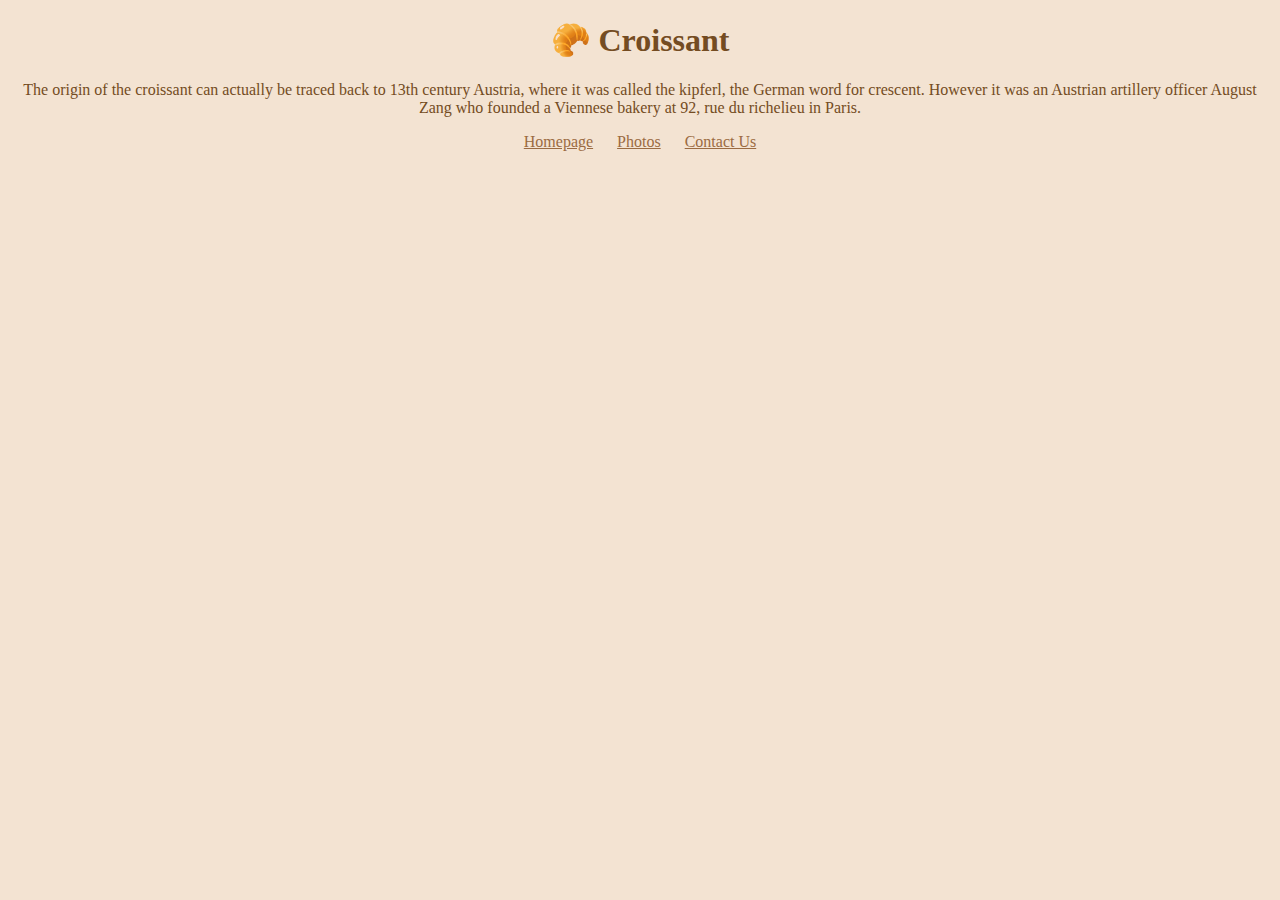
<file: index.html>
<!DOCTYPE html>
<html lang="en">
  <head>
    <meta charset="UTF-8" />
    <meta name="viewport" content="width=device-width, initial-scale=1.0" />
    <meta name="description" content="Croissant.com homepage" />
    <link rel="stylesheet" href="src/style.css" />
    <title>Croissant.com Homepage</title>
  </head>
  <body>
    <h1>🥐 Croissant</h1>
    <p>
      The origin of the croissant can actually be traced back to 13th century
      Austria, where it was called the kipferl, the German word for crescent.
      However it was an Austrian artillery officer August Zang who founded a
      Viennese bakery at 92, rue du richelieu in Paris.
    </p>
    <footer>
      <a href="index.html" class="footer-link" title="Croissant.com Homepage"
        >Homepage</a
      >
      <a
        href="photo.html"
        class="footer-link"
        title="pictures of deliscious croissants"
        >Photos</a
      >
      <a
        href="contact.html"
        class="footer-link"
        title="contact us for more information about"
        >Contact Us</a
      >
    </footer>
  </body>
</html>
</file>
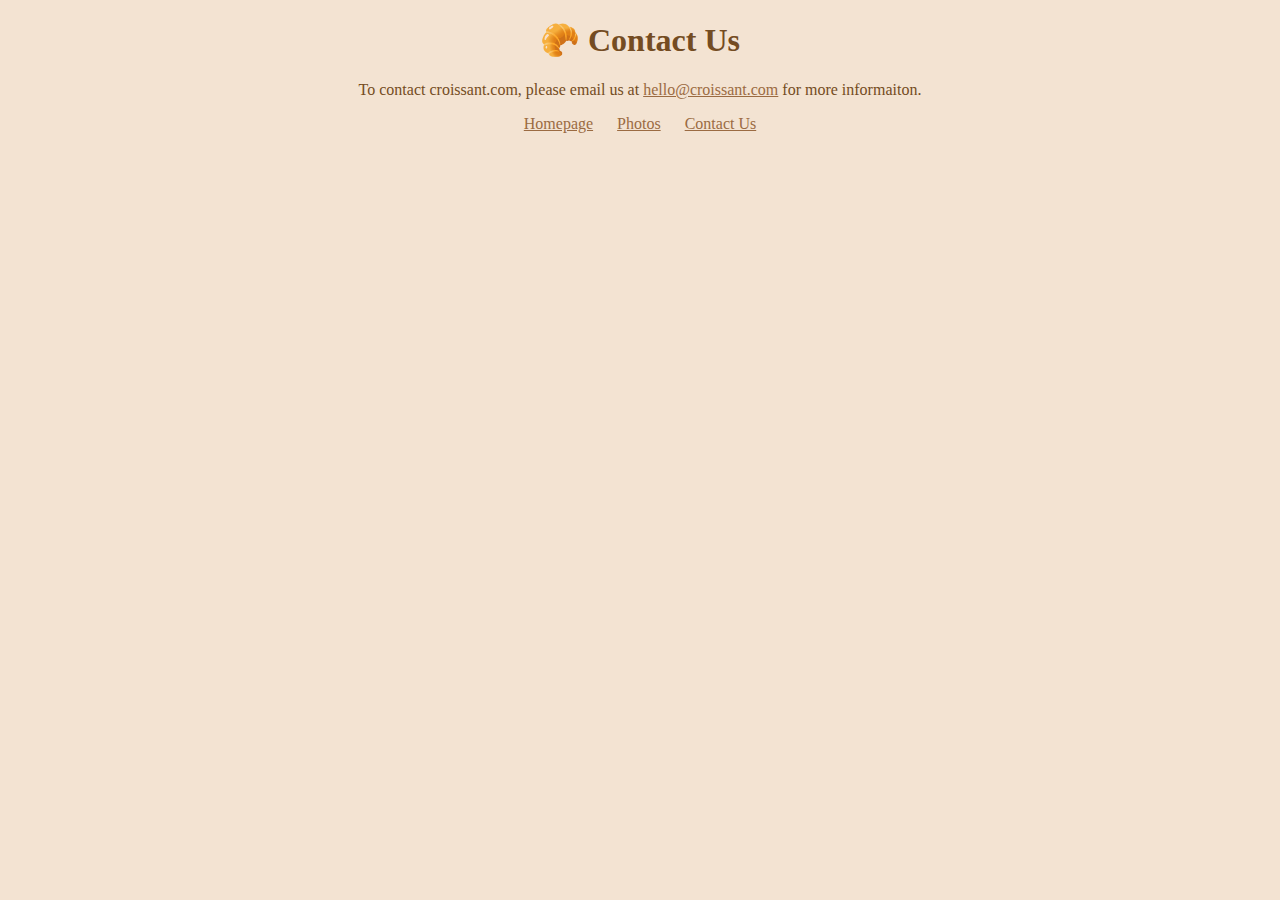
<file: contact.html>
<!DOCTYPE html>
<html lang="en">
  <head>
    <meta charset="UTF-8" />
    <meta name="viewport" content="width=device-width, initial-scale=1.0" />
    <meta name="description" content="Contact us for more informaiton" />
    <link rel="stylesheet" href="src/style.css" />
    <title>Croissant.com Contact Page</title>
  </head>
  <body>
    <h1>🥐 Contact Us</h1>
    <p>
      To contact croissant.com, please email us at
      <a href="mailto:hello@croissant.com"> hello@croissant.com</a>
      for more informaiton.
    </p>
    <footer>
      <a href="index.html" class="footer-link" title="Croissant.com Homepage"
        >Homepage</a
      >
      <a
        href="photo.html"
        class="footer-link"
        title="pictures of deliscious croissants"
        >Photos</a
      >
      <a
        href="contact.html"
        class="footer-link"
        title="contact us for more information about"
        >Contact Us</a
      >
    </footer>
  </body>
</html>
</file>
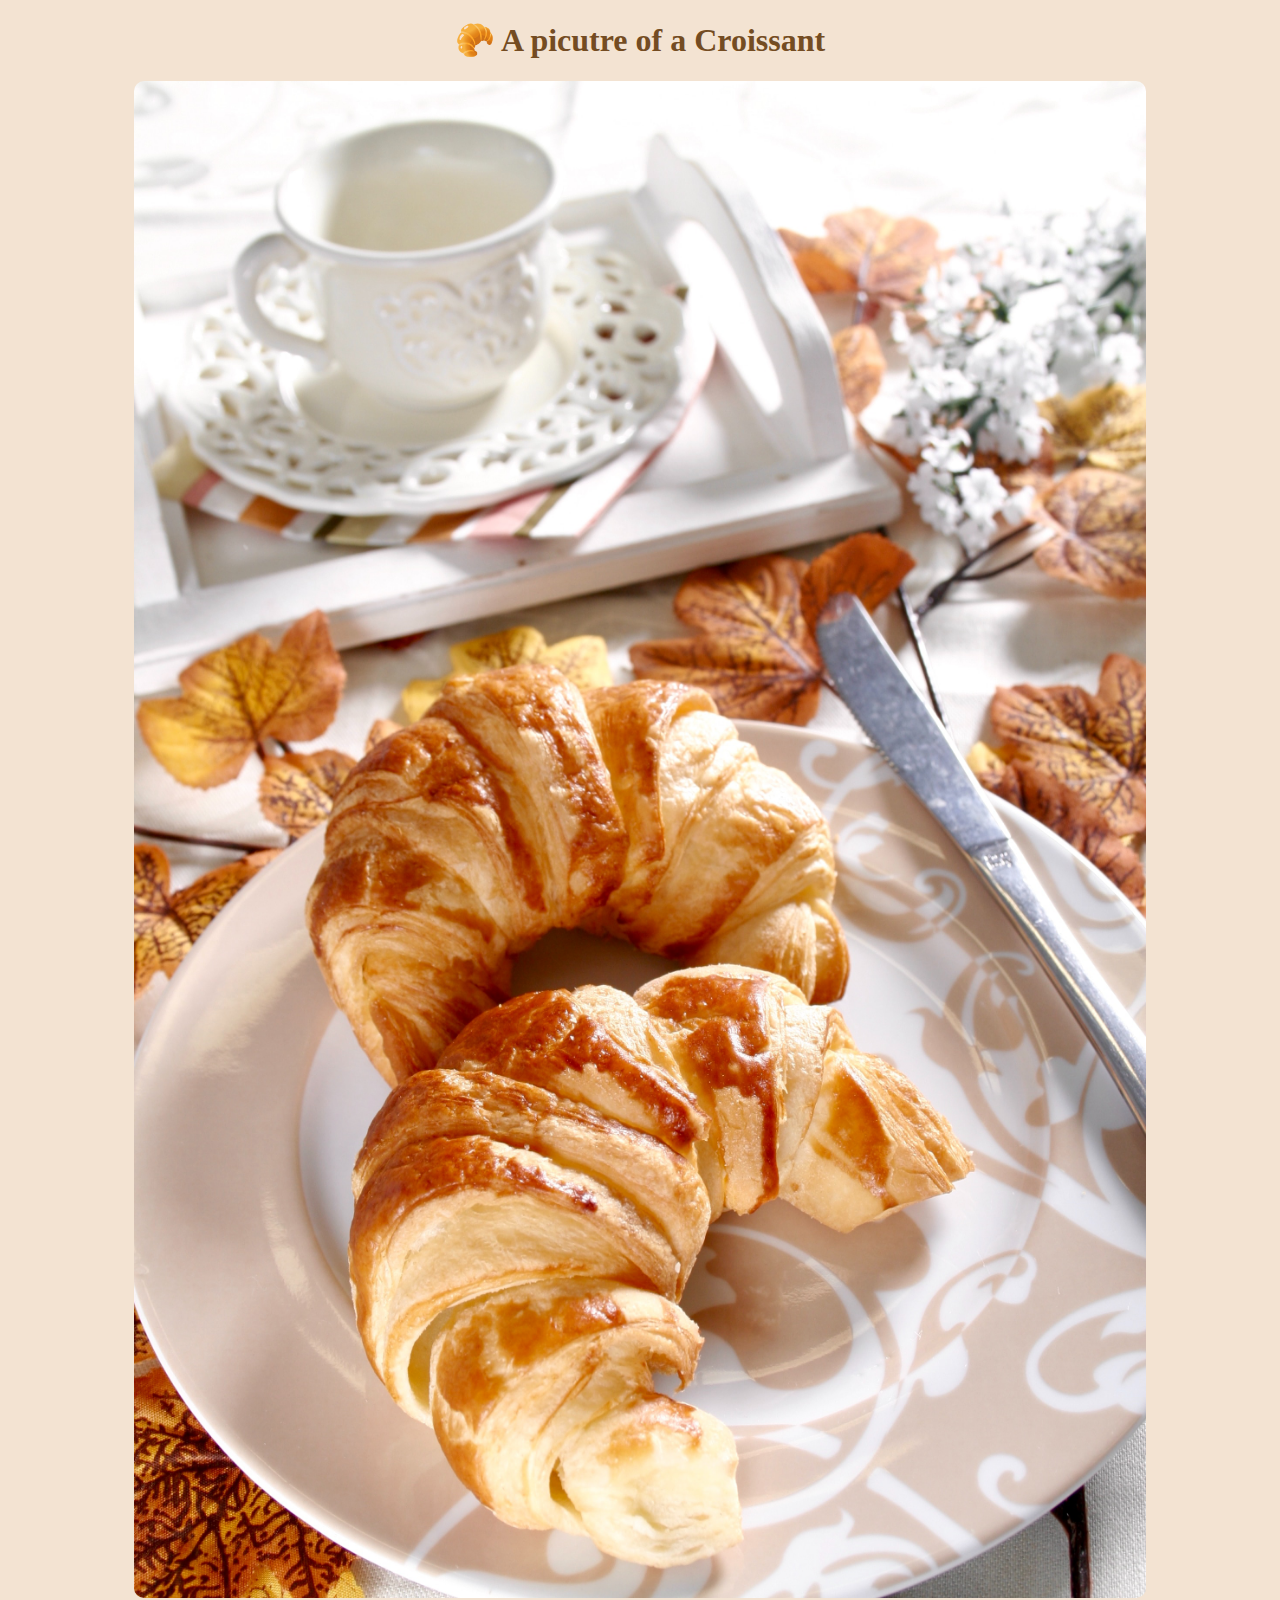
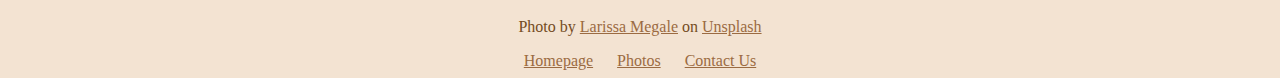
<file: photo.html>
<!DOCTYPE html>
<html lang="en">
  <head>
    <meta charset="UTF-8" />
    <meta name="viewport" content="width=device-width, initial-scale=1.0" />
    <meta name="description" content="See photos of croissants" />
    <link rel="stylesheet" href="src/style.css" />
    <title>Croissant.com Photo Page</title>
  </head>
  <body>
    <h1>🥐 A picutre of a Croissant</h1>
    <img
      src="images/larissa-megale-W5mcoNBSajg-unsplash.jpg"
      alt="two croissants on a breakfast tray"
      class="croissant-photo"
    />

    <p class="photo-source">
      Photo by
      <a
        href="https://unsplash.com/@larimegale?utm_source=unsplash&utm_medium=referral&utm_content=creditCopyText"
        >Larissa Megale</a
      >
      on
      <a
        href="https://unsplash.com/photos/W5mcoNBSajg?utm_source=unsplash&utm_medium=referral&utm_content=creditCopyText"
        >Unsplash</a
      >
    </p>
    <footer>
      <a href="index.html" class="footer-link" title="Croissant.com Homepage"
        >Homepage</a
      >
      <a
        href="photo.html"
        class="footer-link"
        title="pictures of deliscious croissants"
        >Photos</a
      >
      <a
        href="contact.html"
        class="footer-link"
        title="contact us for more information about"
        >Contact Us</a
      >
    </footer>
  </body>
</html>
</file>
<file: src/style.css>
body {
  background-color: #f3e3d2;
  text-align: center;
}

h1,
p {
  color: #744c22;
}
a {
  color: #9b6b42;
}

.footer-link {
  margin-top: 10px;
  margin: 10px;
}
.croissant-photo {
  max-width: 80%;
  border-radius: 10px;
  display: inline-block;
  margin: 30px, auto;
}
</file>
